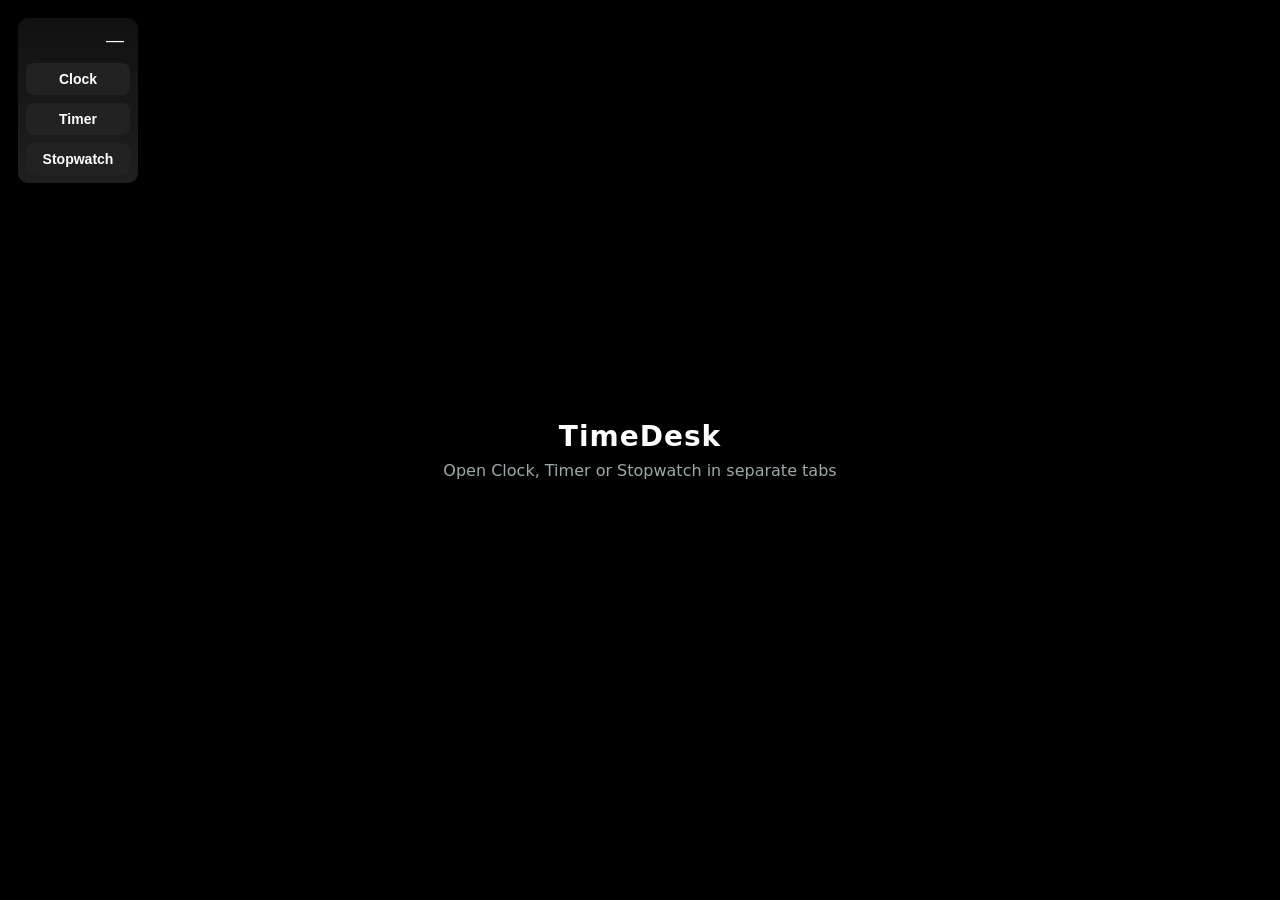
<file: index.html>
<!DOCTYPE html>
<html lang="en">
<head>
  <meta charset="utf-8" />
  <title>TimeDesk Launcher</title>
  <link rel="stylesheet" href="style.css" />
</head>
<body>
  <!-- Left side panel -->
  <div id="sidePanel" class="panel expanded" aria-hidden="false">
    <div class="panel-top">
      <button id="minimizeBtn" class="icon-btn" title="Minimize">—</button>
    </div>
    <div class="panel-body">
      <button id="openClock" class="panel-action">Clock</button>
      <button id="openTimer" class="panel-action">Timer</button>
      <button id="openStopwatch" class="panel-action">Stopwatch</button>
    </div>
  </div>

  <!-- Minimized single button -->
  <button id="maximizeBtn" class="mini-max-btn hidden" title="Open">▣</button>

  <main class="main-area">
    <div class="launcher-center">
      <div class="big-title">TimeDesk</div>
      <div class="launcher-sub">Open Clock, Timer or Stopwatch in separate tabs</div>
    </div>
  </main>

  <script src="panel.js"></script>
</body>
</html>
</file>
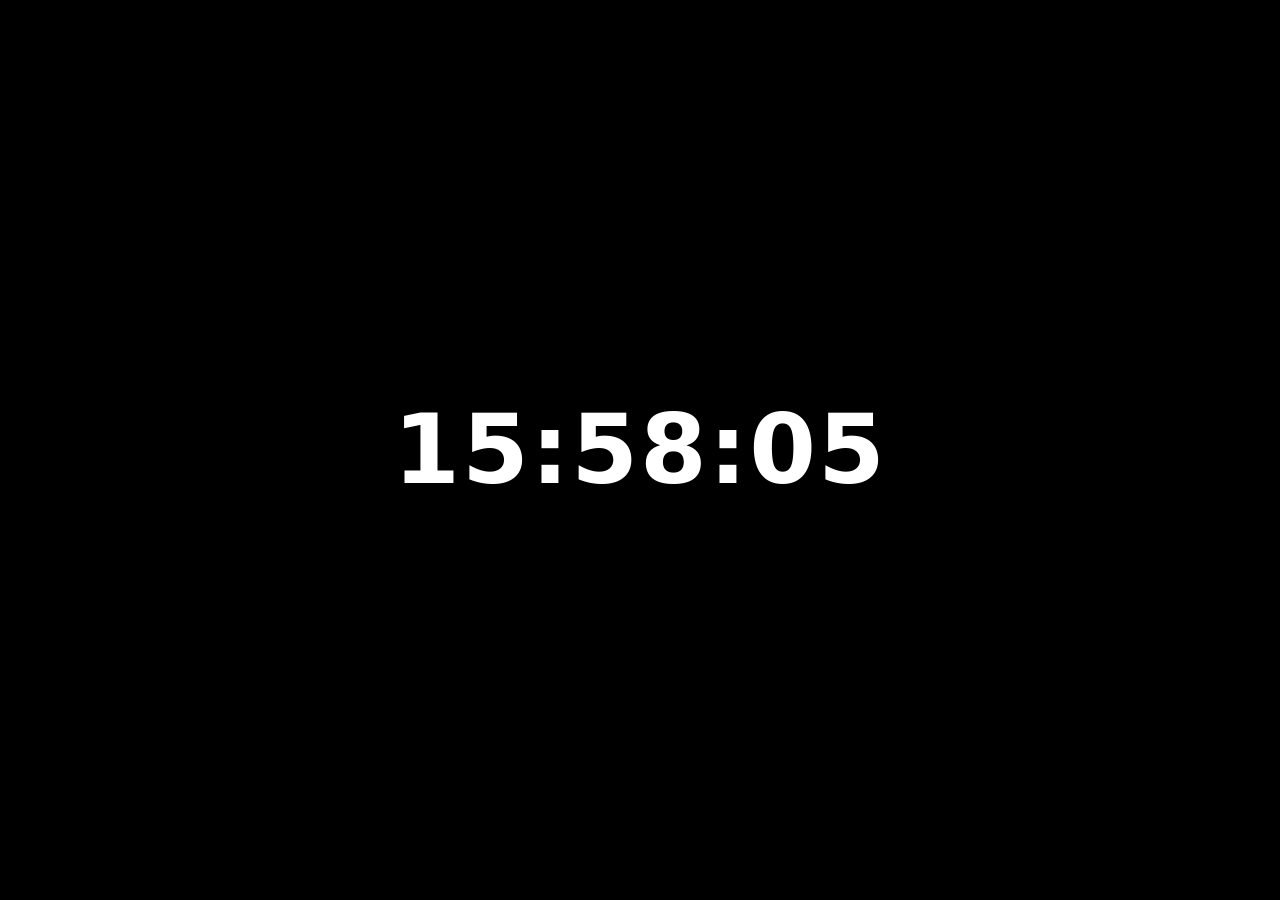
<file: clock.html>
<!DOCTYPE html>
<html lang="en">
<head>
  <meta charset="utf-8" />
  <title>Clock — TimeDesk</title>
  <link rel="stylesheet" href="style.css" />
</head>
<body>
  <main class="main-area">
    <section class="section">
      <div id="clockDisplay" class="big-time"></div>
    </section>
  </main>

  <script src="clock.js"></script>
</body>
</html>
</file>
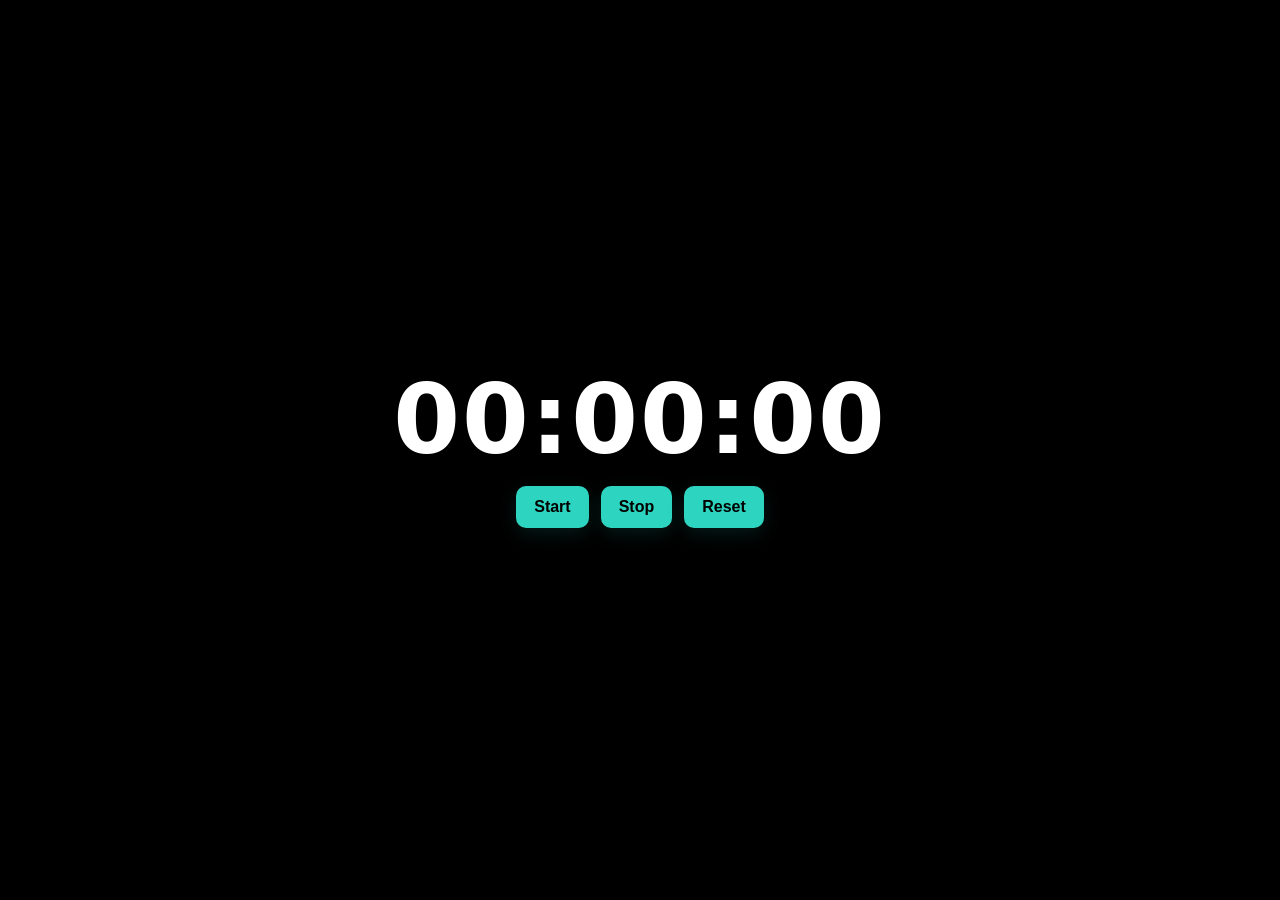
<file: stopwatch.html>
<!DOCTYPE html>
<html lang="en">
<head>
  <meta charset="utf-8" />
  <title>Stopwatch — TimeDesk</title>
  <link rel="stylesheet" href="style.css" />
</head>
<body>
  <main class="main-area">
    <section class="section">
      <div class="center-column">
        <div id="stopwatchDisplay" class="big-time">00:00:00</div>
        <div class="controls">
          <button id="startStopwatchBtn" class="action-btn">Start</button>
          <button id="stopStopwatchBtn" class="action-btn">Stop</button>
          <button id="resetStopwatchBtn" class="action-btn">Reset</button>
        </div>
      </div>
    </section>
  </main>

  <script src="stopwatch.js"></script>
</body>
</html>
</file>
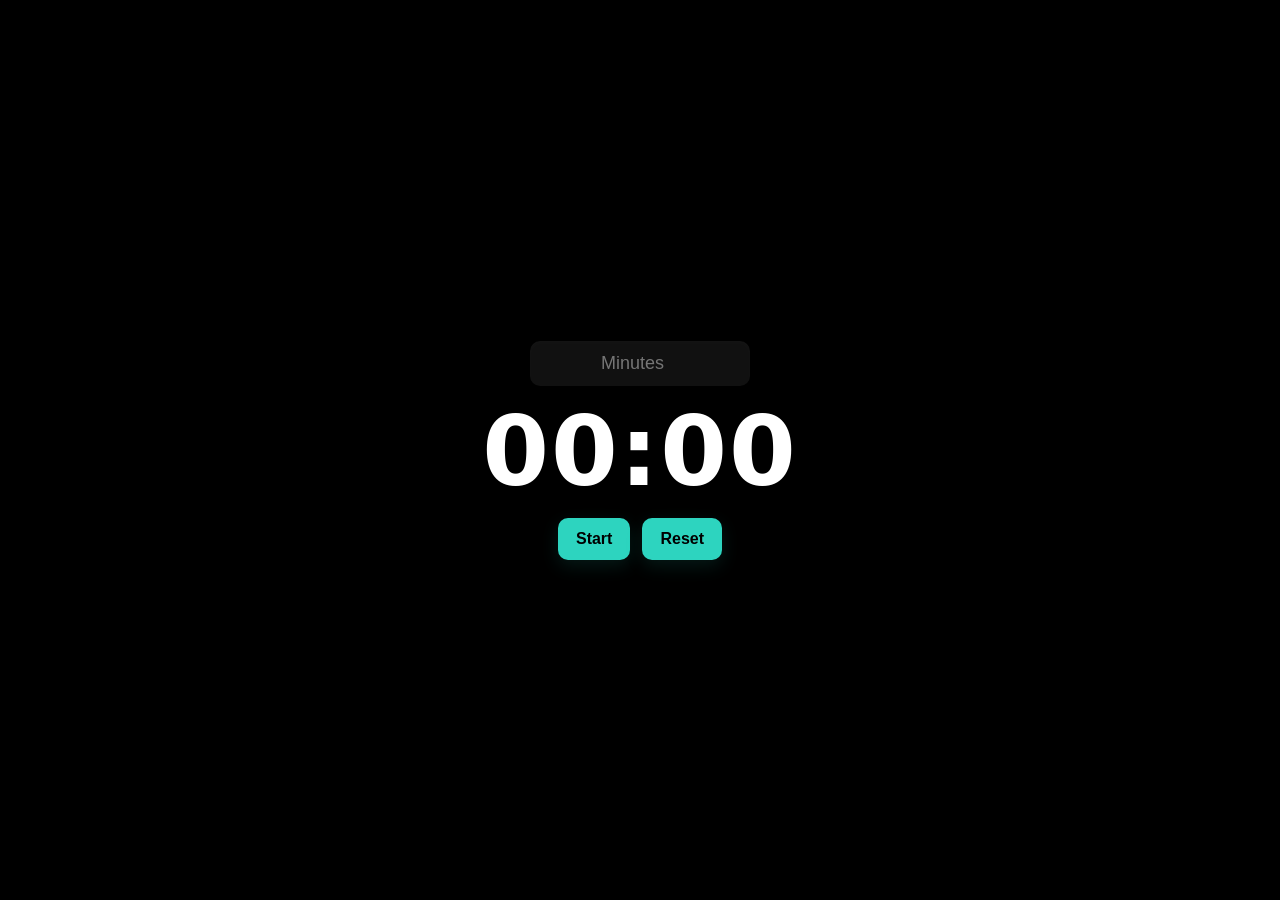
<file: timer.html>
<!DOCTYPE html>
<html lang="en">
<head>
  <meta charset="utf-8" />
  <title>Timer — TimeDesk</title>
  <link rel="stylesheet" href="style.css" />
</head>
<body>
  <main class="main-area">
    <section class="section">
      <div class="center-column">
        <input id="timerInput" class="timer-input" type="number" min="1" placeholder="Minutes" />
        <div id="timerDisplay" class="big-time">00:00</div>
        <div class="controls">
          <button id="startTimerBtn" class="action-btn">Start</button>
          <button id="resetTimerBtn" class="action-btn">Reset</button>
        </div>
      </div>
    </section>
  </main>

  <script src="timer.js"></script>
</body>
</html>
</file>
<file: style.css>
/* Optional: add Hanson Bold via @font-face if you have the file */
/* @font-face { font-family: 'HansonBold'; src: url('Hanson-Bold.woff2') format('woff2'); font-weight:700; } */

:root{
  --bg:#000; --panel-bg:#111; --panel-contrast:#1f1f1f; --accent:#2dd4bf; --text:#fff;
  --clock-font: 'HansonBold', 'Oswald', system-ui, sans-serif;
  --btn-font: 'Poppins', system-ui, sans-serif;
}

*{box-sizing:border-box}
html,body{height:100%;margin:0;background:var(--bg);color:var(--text);font-family:var(--btn-font);}

/* Panel */
.panel{position:fixed;top:18px;left:18px;width:120px;background:linear-gradient(180deg,var(--panel-bg),var(--panel-contrast));border-radius:10px;padding:8px;display:flex;flex-direction:column;gap:8px;z-index:30;box-shadow:0 6px 18px rgba(0,0,0,.6);transition:transform .18s ease,opacity .18s ease}
.panel-top{display:flex;justify-content:flex-end}
.icon-btn{background:transparent;border:none;color:var(--text);font-size:18px;cursor:pointer;padding:4px 6px}
.panel-body{display:flex;flex-direction:column;gap:8px}
.panel-action{background:#222;border:none;color:var(--text);padding:8px;border-radius:8px;cursor:pointer;font-weight:700;font-size:14px}
.panel-action:hover{background:#333}
.mini-max-btn{position:fixed;top:18px;left:18px;width:44px;height:44px;border-radius:8px;background:#111;border:none;color:var(--text);font-size:18px;cursor:pointer;z-index:40;box-shadow:0 6px 18px rgba(0,0,0,.6)}
.hidden{display:none}

/* Main area */
.main-area{min-height:100vh;display:flex;align-items:center;justify-content:center;padding:40px}
.launcher-center{text-align:center}
.big-title{font-size:28px;font-weight:800;font-family:var(--clock-font);letter-spacing:1px}
.launcher-sub{color:#9aa; margin-top:8px}

/* Sections */
.section{width:100%;max-width:900px;display:flex;align-items:center;justify-content:center}
.center-column{display:flex;flex-direction:column;align-items:center;gap:18px}

/* Big time */
.big-time{font-family:var(--clock-font);font-weight:800;font-size:96px;letter-spacing:2px;color:var(--text);text-align:center;line-height:1}

/* Timer input */
.timer-input{width:220px;padding:12px;border-radius:10px;border:none;background:#111;color:var(--text);font-size:18px;text-align:center;box-shadow:inset 0 2px 6px rgba(255,255,255,0.02)}

/* Buttons */
.controls{display:flex;gap:12px;justify-content:center}
.action-btn{background:var(--accent);border:none;color:#000;padding:12px 18px;border-radius:10px;font-weight:800;cursor:pointer;font-size:16px;box-shadow:0 6px 18px rgba(45,212,191,0.12)}
.action-btn:hover{filter:brightness(.95)}

/* Responsive */
@media (max-width:600px){
  .big-time{font-size:56px}
  .panel{width:100px;left:12px;top:12px}
  .mini-max-btn{left:12px;top:12px}
}
</file>
